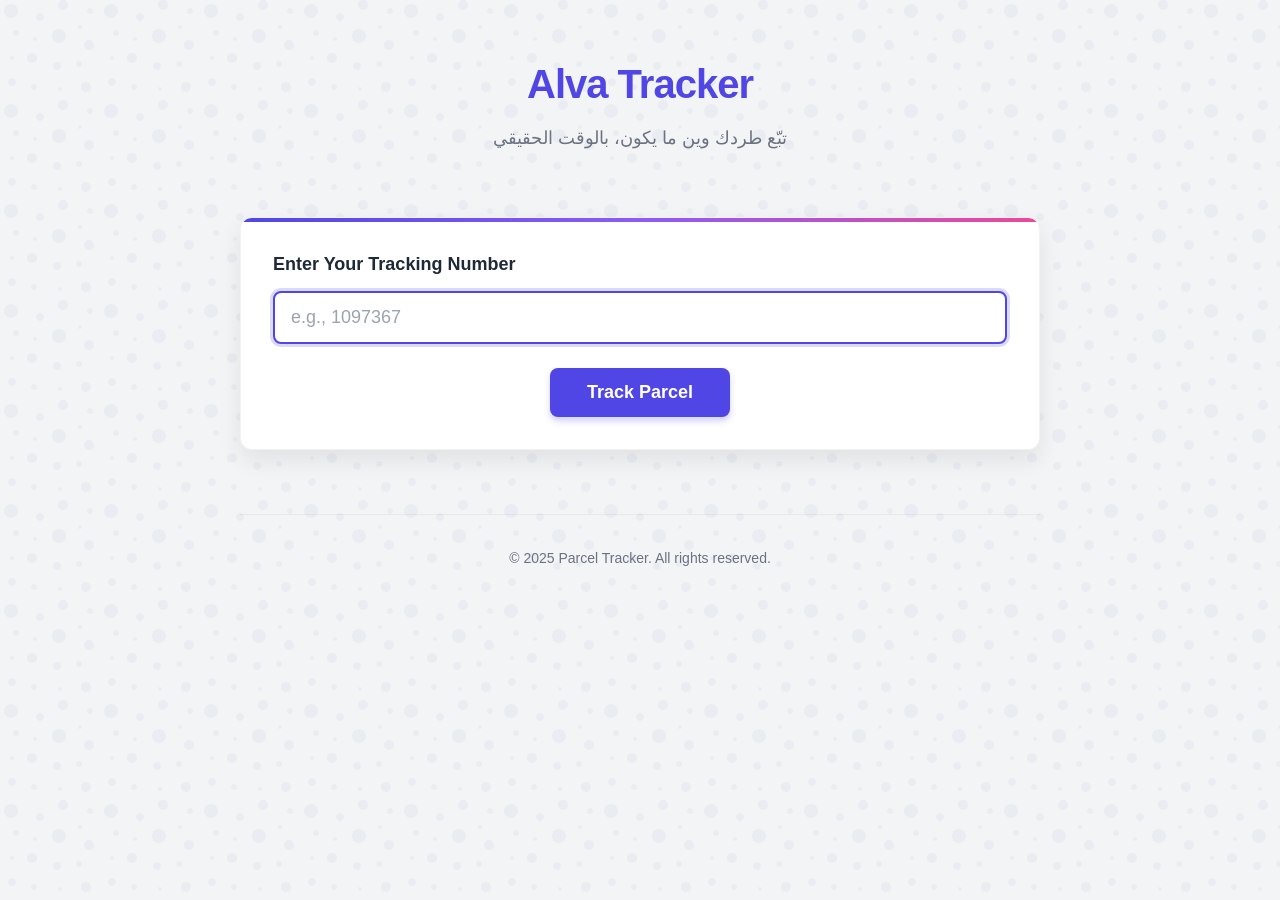
<file: index.html>
<!DOCTYPE html>
<html lang="en">
<head>
    <meta charset="UTF-8">
    <meta name="viewport" content="width=device-width, initial-scale=1.0">
    <title>Alva Tracker</title>
    <link rel="stylesheet" href="styles.css">
</head>
<body>
    <div class="container">
        <header>
            <h1>Alva Tracker</h1>
            <p>تبّع طردك وين ما يكون، بالوقت الحقيقي</p>
        </header>

        <main>
            <section class="search-container card">
                <form id="tracking-form">
                    <div class="form-group">
                        <label for="tracking-number">Enter Your Tracking Number</label>
                        <input 
                            type="text" 
                            id="tracking-number" 
                            placeholder="e.g., 1097367"
                            required
                            autocomplete="off"
                        >
                    </div>
                    <div class="button-container">
                        <button type="submit" id="track-button">
                            <span>Track Parcel</span>
                        </button>
                    </div>
                    <div class="error-message" id="error-message"></div>
                </form>
            </section>

            <div class="loading" id="loading">
                <div class="spinner"></div>
                <p>Fetching your tracking information...</p>
            </div>

            <section class="tracking-result card" id="tracking-result">
                <div class="result-header">
                    <h2>Tracking Details</h2>
                    <span class="tracking-number" id="result-tracking-number"></span>
                </div>

                <div class="status-container">
                    <span class="status" id="status"></span>
                </div>

                <div class="details-grid">
                    <div class="detail-item">
                        <h4>Current Location</h4>
                        <p id="location">-</p>
                    </div>
                    <div class="detail-item">
                        <h4>Last Updated</h4>
                        <p id="last-update">-</p>
                    </div>
                    <div class="detail-item">
                        <h4>Recipient</h4>
                        <p id="recipient">-</p>
                    </div>
                    <div class="detail-item">
                        <h4>Parcel ID</h4>
                        <p id="parcel-id">-</p>
                    </div>
                </div>

                <div class="timeline" id="timeline">
                    <div class="timeline-header">Tracking History</div>
                    <!-- Timeline items will be added here dynamically -->
                </div>
                
                <div class="button-container" style="margin-top: 20px;">
                    <button id="create-ticket-btn" class="secondary-button">Create Support Ticket</button>
                </div>
            </section>
            
            <section class="ticket-form card" id="ticket-form">
                <div class="result-header">
                    <h2>Create Support Ticket</h2>
                </div>
                
                <form id="support-ticket-form">
                    <div class="form-group">
                        <label for="ticket-type">Ticket Type</label>
                        <select id="ticket-type" required>
                            <option value="">Select a ticket type</option>
                            <option value="1">General Inquiry</option>
                            <option value="2">Price Change</option>
                            <option value="3">Address Change</option>
                            <option value="4">Phone Number Change</option>
                            <option value="8">Relaunch Parcel</option>
                        </select>
                    </div>
                    
                    <!-- Dynamic fields will be added here based on ticket type -->
                    <div id="dynamic-fields"></div>
                    
                    <div class="button-container">
                        <button type="button" id="cancel-ticket-btn" class="secondary-button">Cancel</button>
                        <button type="submit" id="submit-ticket-btn">Submit Ticket</button>
                    </div>
                </form>
            </section>
        </main>

        <footer>
            <p>&copy; 2025 Parcel Tracker. All rights reserved.</p>
        </footer>
    </div>

    <script src="scripts.js"></script>
</body>
</html>
</file>
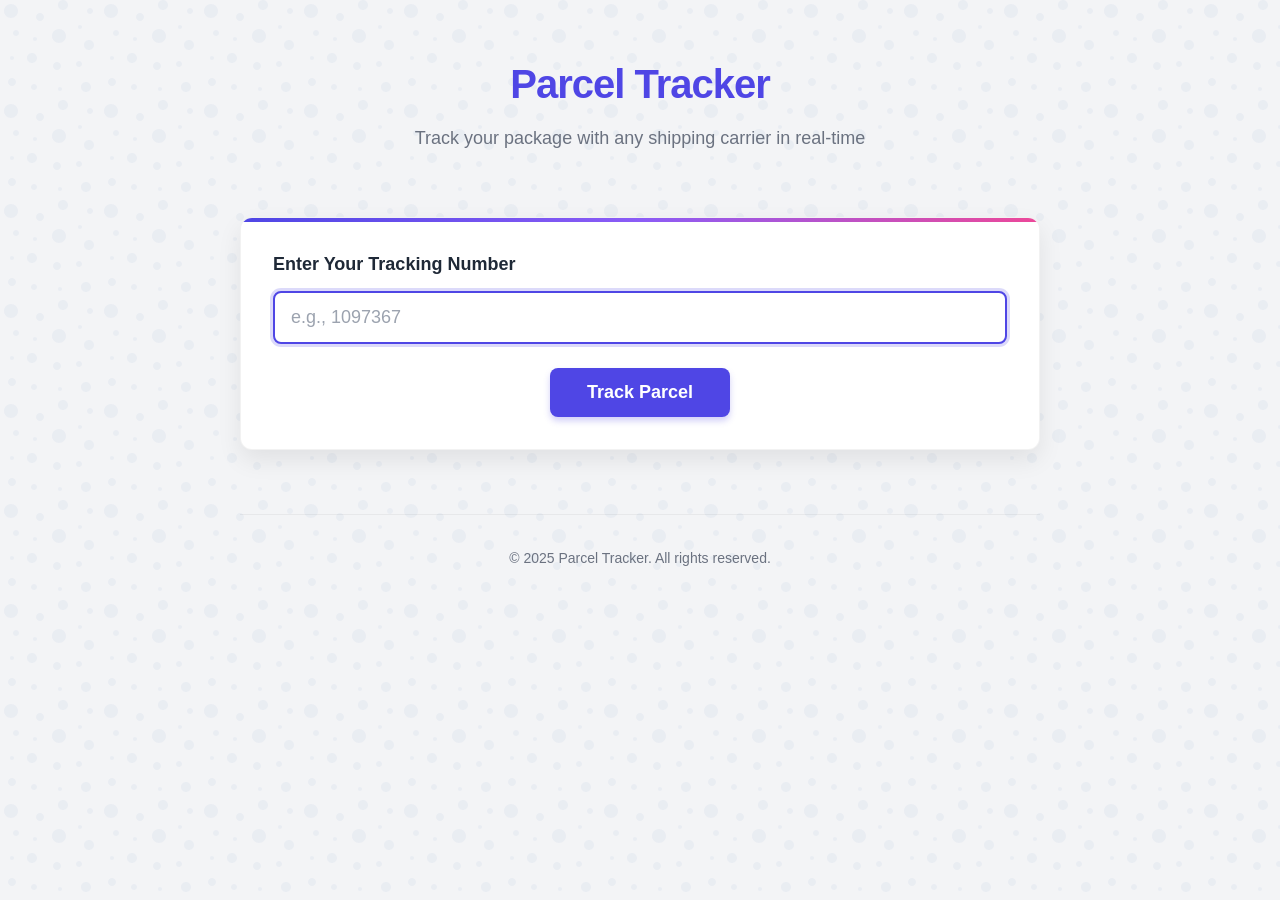
<file: Desktop/alva-94a762a9ab20924e609b5188f82e42424120a1a5/index.html>
<!DOCTYPE html>
<html lang="en">
<head>
    <meta charset="UTF-8">
    <meta name="viewport" content="width=device-width, initial-scale=1.0">
    <title>Parcel Tracker</title>
    <link rel="stylesheet" href="styles.css">
</head>
<body>
    <div class="container">
        <header>
            <h1>Parcel Tracker</h1>
            <p>Track your package with any shipping carrier in real-time</p>
        </header>

        <main>
            <section class="search-container card">
                <form id="tracking-form">
                    <div class="form-group">
                        <label for="tracking-number">Enter Your Tracking Number</label>
                        <input 
                            type="text" 
                            id="tracking-number" 
                            placeholder="e.g., 1097367"
                            required
                            autocomplete="off"
                        >
                    </div>
                    <div class="button-container">
                        <button type="submit" id="track-button">
                            <span>Track Parcel</span>
                        </button>
                    </div>
                    <div class="error-message" id="error-message"></div>
                </form>
            </section>

            <div class="loading" id="loading">
                <div class="spinner"></div>
                <p>Fetching your tracking information...</p>
            </div>

            <section class="tracking-result card" id="tracking-result">
                <div class="result-header">
                    <h2>Tracking Details</h2>
                    <span class="tracking-number" id="result-tracking-number"></span>
                </div>

                <div class="status-container">
                    <span class="status" id="status"></span>
                </div>

                <div class="details-grid">
                    <div class="detail-item">
                        <h4>Current Location</h4>
                        <p id="location">-</p>
                    </div>
                    <div class="detail-item">
                        <h4>Last Updated</h4>
                        <p id="last-update">-</p>
                    </div>
                    <div class="detail-item">
                        <h4>Recipient</h4>
                        <p id="recipient">-</p>
                    </div>
                    <div class="detail-item">
                        <h4>Parcel ID</h4>
                        <p id="parcel-id">-</p>
                    </div>
                </div>

                <div class="timeline" id="timeline">
                    <div class="timeline-header">Tracking History</div>
                    <!-- Timeline items will be added here dynamically -->
                </div>
                
                <div class="button-container" style="margin-top: 20px;">
                    <button id="create-ticket-btn" class="secondary-button">Create Support Ticket</button>
                </div>
            </section>
            
            <section class="ticket-form card" id="ticket-form">
                <div class="result-header">
                    <h2>Create Support Ticket</h2>
                </div>
                
                <form id="support-ticket-form">
                    <div class="form-group">
                        <label for="ticket-type">Ticket Type</label>
                        <select id="ticket-type" required>
                            <option value="">Select a ticket type</option>
                            <option value="1">General Inquiry</option>
                            <option value="2">Price Change</option>
                            <option value="3">Address Change</option>
                            <option value="4">Phone Number Change</option>
                            <option value="8">Relaunch Parcel</option>
                        </select>
                    </div>
                    
                    <!-- Dynamic fields will be added here based on ticket type -->
                    <div id="dynamic-fields"></div>
                    
                    <div class="button-container">
                        <button type="button" id="cancel-ticket-btn" class="secondary-button">Cancel</button>
                        <button type="submit" id="submit-ticket-btn">Submit Ticket</button>
                    </div>
                </form>
            </section>
        </main>

        <footer>
            <p>&copy; 2025 Parcel Tracker. All rights reserved.</p>
        </footer>
    </div>

    <script src="scripts.js"></script>
</body>
</html>
</file>
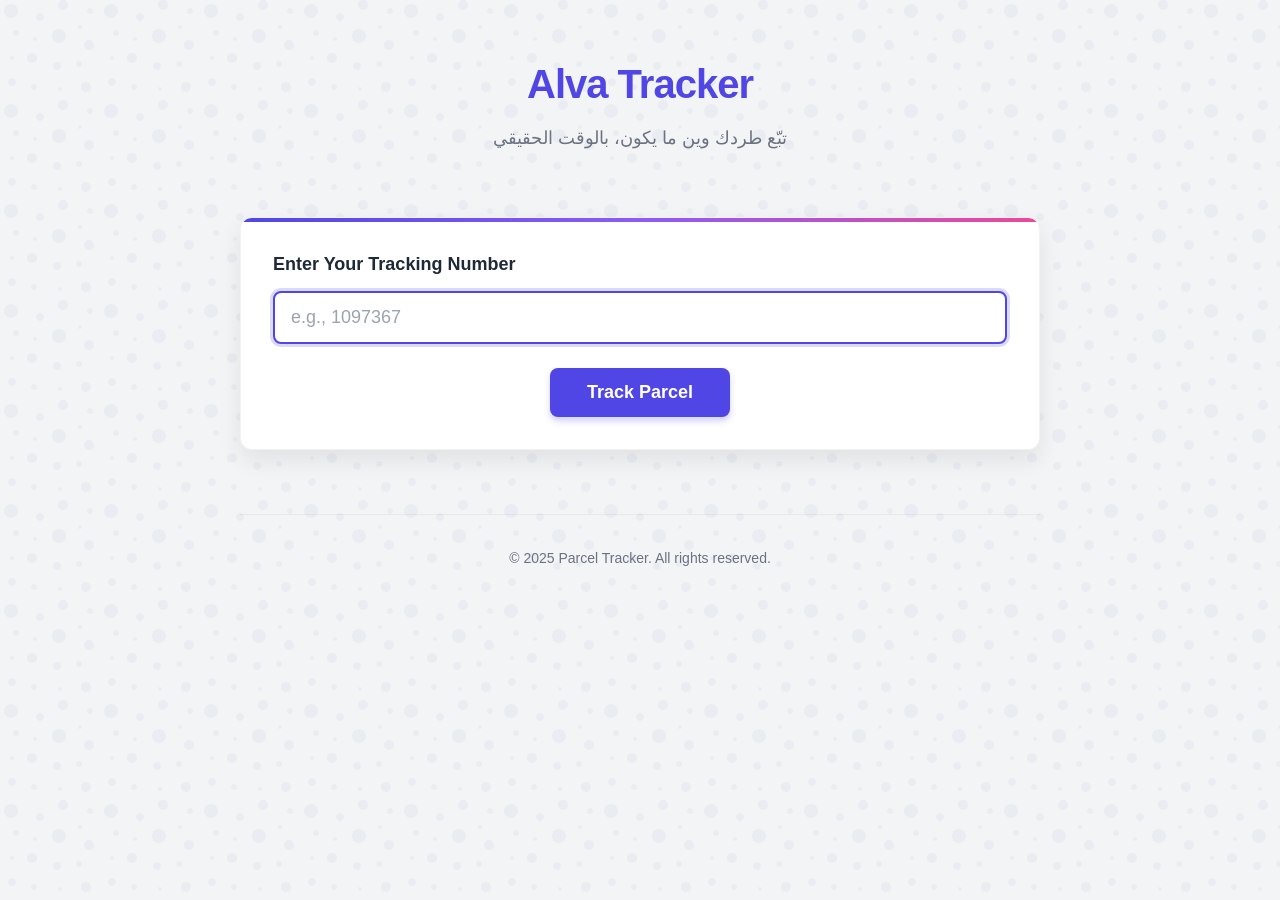
<file: Desktop/alva-main/index.html>
<!DOCTYPE html>
<html lang="en">
<head>
    <meta charset="UTF-8">
    <meta name="viewport" content="width=device-width, initial-scale=1.0">
    <title>Alva Tracker</title>
    <link rel="stylesheet" href="styles.css">
</head>
<body>
    <div class="container">
        <header>
            <h1>Alva Tracker</h1>
            <p>تبّع طردك وين ما يكون، بالوقت الحقيقي</p>
        </header>

        <main>
            <section class="search-container card">
                <form id="tracking-form">
                    <div class="form-group">
                        <label for="tracking-number">Enter Your Tracking Number</label>
                        <input 
                            type="text" 
                            id="tracking-number" 
                            placeholder="e.g., 1097367"
                            required
                            autocomplete="off"
                        >
                    </div>
                    <div class="button-container">
                        <button type="submit" id="track-button">
                            <span>Track Parcel</span>
                        </button>
                    </div>
                    <div class="error-message" id="error-message"></div>
                </form>
            </section>

            <div class="loading" id="loading">
                <div class="spinner"></div>
                <p>Fetching your tracking information...</p>
            </div>

            <section class="tracking-result card" id="tracking-result">
                <div class="result-header">
                    <h2>Tracking Details</h2>
                    <span class="tracking-number" id="result-tracking-number"></span>
                </div>

                <div class="status-container">
                    <span class="status" id="status"></span>
                </div>

                <div class="details-grid">
                    <div class="detail-item">
                        <h4>Current Location</h4>
                        <p id="location">-</p>
                    </div>
                    <div class="detail-item">
                        <h4>Last Updated</h4>
                        <p id="last-update">-</p>
                    </div>
                    <div class="detail-item">
                        <h4>Recipient</h4>
                        <p id="recipient">-</p>
                    </div>
                    <div class="detail-item">
                        <h4>Parcel ID</h4>
                        <p id="parcel-id">-</p>
                    </div>
                </div>

                <div class="timeline" id="timeline">
                    <div class="timeline-header">Tracking History</div>
                    <!-- Timeline items will be added here dynamically -->
                </div>
                
                <div class="button-container" style="margin-top: 20px;">
                    <button id="create-ticket-btn" class="secondary-button">Create Support Ticket</button>
                </div>
            </section>
            
            <section class="ticket-form card" id="ticket-form">
                <div class="result-header">
                    <h2>Create Support Ticket</h2>
                </div>
                
                <form id="support-ticket-form">
                    <div class="form-group">
                        <label for="ticket-type">Ticket Type</label>
                        <select id="ticket-type" required>
                            <option value="">Select a ticket type</option>
                            <option value="1">General Inquiry</option>
                            <option value="2">Price Change</option>
                            <option value="3">Address Change</option>
                            <option value="4">Phone Number Change</option>
                            <option value="8">Relaunch Parcel</option>
                        </select>
                    </div>
                    
                    <!-- Dynamic fields will be added here based on ticket type -->
                    <div id="dynamic-fields"></div>
                    
                    <div class="button-container">
                        <button type="button" id="cancel-ticket-btn" class="secondary-button">Cancel</button>
                        <button type="submit" id="submit-ticket-btn">Submit Ticket</button>
                    </div>
                </form>
            </section>
        </main>

        <footer>
            <p>&copy; 2025 Parcel Tracker. All rights reserved.</p>
        </footer>
    </div>

    <script src="scripts.js"></script>
</body>
</html>
</file>
<file: styles.css>
:root {
    --primary-color: #4f46e5;
    --primary-hover: #4338ca;
    --success-color: #10b981;
    --error-color: #ef4444;
    --warning-color: #f59e0b;
    --info-color: #3b82f6;
    --text-color: #1f2937;
    --light-text: #6b7280;
    --bg-color: #f3f4f6;
    --card-bg: #ffffff;
    --border-color: #e5e7eb;
}

* {
    margin: 0;
    padding: 0;
    box-sizing: border-box;
    font-family: 'Segoe UI', Tahoma, Geneva, Verdana, sans-serif;
}

body {
    background-color: var(--bg-color);
    color: var(--text-color);
    line-height: 1.6;
    background-image: url("data:image/svg+xml,%3Csvg width='100' height='100' viewBox='0 0 100 100' xmlns='http://www.w3.org/2000/svg'%3E%3Cpath d='M11 18c3.866 0 7-3.134 7-7s-3.134-7-7-7-7 3.134-7 7 3.134 7 7 7zm48 25c3.866 0 7-3.134 7-7s-3.134-7-7-7-7 3.134-7 7 3.134 7 7 7zm-43-7c1.657 0 3-1.343 3-3s-1.343-3-3-3-3 1.343-3 3 1.343 3 3 3zm63 31c1.657 0 3-1.343 3-3s-1.343-3-3-3-3 1.343-3 3 1.343 3 3 3zM34 90c1.657 0 3-1.343 3-3s-1.343-3-3-3-3 1.343-3 3 1.343 3 3 3zm56-76c1.657 0 3-1.343 3-3s-1.343-3-3-3-3 1.343-3 3 1.343 3 3 3zM12 86c2.21 0 4-1.79 4-4s-1.79-4-4-4-4 1.79-4 4 1.79 4 4 4zm28-65c2.21 0 4-1.79 4-4s-1.79-4-4-4-4 1.79-4 4 1.79 4 4 4zm23-11c2.76 0 5-2.24 5-5s-2.24-5-5-5-5 2.24-5 5 2.24 5 5 5zm-6 60c2.21 0 4-1.79 4-4s-1.79-4-4-4-4 1.79-4 4 1.79 4 4 4zm29 22c2.76 0 5-2.24 5-5s-2.24-5-5-5-5 2.24-5 5 2.24 5 5 5zM32 63c2.76 0 5-2.24 5-5s-2.24-5-5-5-5 2.24-5 5 2.24 5 5 5zm57-13c2.76 0 5-2.24 5-5s-2.24-5-5-5-5 2.24-5 5 2.24 5 5 5zm-9-21c1.105 0 2-.895 2-2s-.895-2-2-2-2 .895-2 2 .895 2 2 2zM60 91c1.105 0 2-.895 2-2s-.895-2-2-2-2 .895-2 2 .895 2 2 2zM35 41c1.105 0 2-.895 2-2s-.895-2-2-2-2 .895-2 2 .895 2 2 2zM12 60c1.105 0 2-.895 2-2s-.895-2-2-2-2 .895-2 2 .895 2 2 2z' fill='%23e2e8f0' fill-opacity='0.6' fill-rule='evenodd'/%3E%3C/svg%3E");
    background-attachment: fixed;
    padding: 20px;
    min-height: 100vh;
}

.container {
    max-width: 800px;
    margin: 0 auto;
}

header {
    text-align: center;
    margin-bottom: 2rem;
    padding: 2rem 0;
}

header h1 {
    font-size: 2.5rem;
    margin-bottom: 0.5rem;
    color: var(--primary-color);
    font-weight: 700;
    letter-spacing: -0.025em;
}

header p {
    color: var(--light-text);
    font-size: 1.125rem;
}

.card {
    background-color: var(--card-bg);
    border-radius: 12px;
    padding: 2rem;
    box-shadow: 0 10px 25px rgba(0, 0, 0, 0.08);
    margin-bottom: 2rem;
    transition: transform 0.3s ease, box-shadow 0.3s ease;
    border: 1px solid rgba(0, 0, 0, 0.05);
}

.card:hover {
    transform: translateY(-5px);
    box-shadow: 0 15px 30px rgba(0, 0, 0, 0.12);
}

.search-container {
    position: relative;
    overflow: hidden;
}

.search-container::before {
    content: '';
    position: absolute;
    top: 0;
    left: 0;
    right: 0;
    height: 4px;
    background: linear-gradient(90deg, var(--primary-color), #8b5cf6, #ec4899);
    border-radius: 4px 4px 0 0;
}

.form-group {
    margin-bottom: 1.5rem;
}

label {
    display: block;
    margin-bottom: 0.75rem;
    font-weight: 600;
    color: var(--text-color);
    font-size: 1.125rem;
}

input, select, textarea {
    width: 100%;
    padding: 0.875rem 1rem;
    border: 2px solid var(--border-color);
    border-radius: 8px;
    font-size: 1.125rem;
    transition: all 0.3s ease;
    background-color: #f9fafb;
}

input:focus, select:focus, textarea:focus {
    outline: none;
    border-color: var(--primary-color);
    box-shadow: 0 0 0 3px rgba(79, 70, 229, 0.2);
    background-color: #fff;
}

input::placeholder, select::placeholder, textarea::placeholder {
    color: #9ca3af;
    font-weight: 400;
}

.button-container {
    display: flex;
    justify-content: center;
    gap: 1rem;
}

button {
    background-color: var(--primary-color);
    color: white;
    border: none;
    border-radius: 8px;
    padding: 0.875rem 2rem;
    font-size: 1.125rem;
    font-weight: 600;
    cursor: pointer;
    transition: all 0.3s ease;
    box-shadow: 0 4px 6px rgba(79, 70, 229, 0.25);
    display: flex;
    align-items: center;
    justify-content: center;
    min-width: 180px;
}

button:hover {
    background-color: var(--primary-hover);
    transform: translateY(-2px);
    box-shadow: 0 6px 12px rgba(79, 70, 229, 0.3);
}

button:active {
    transform: translateY(1px);
    box-shadow: 0 2px 4px rgba(79, 70, 229, 0.25);
}

button:disabled {
    background-color: #9ca3af;
    transform: none;
    box-shadow: none;
    cursor: not-allowed;
}

.secondary-button {
    background-color: #f3f4f6;
    color: var(--text-color);
    border: 1px solid var(--border-color);
    box-shadow: 0 2px 4px rgba(0, 0, 0, 0.05);
}

.secondary-button:hover {
    background-color: #e5e7eb;
    box-shadow: 0 4px 6px rgba(0, 0, 0, 0.1);
}

.tracking-result, .ticket-form {
    background-color: var(--card-bg);
    border-radius: 12px;
    padding: 2rem;
    box-shadow: 0 10px 25px rgba(0, 0, 0, 0.08);
    display: none;
    overflow: hidden;
}

.tracking-result.show, .ticket-form.show {
    display: block;
}

.result-header {
    display: flex;
    justify-content: space-between;
    align-items: center;
    margin-bottom: 1.5rem;
    padding-bottom: 1rem;
    border-bottom: 1px solid var(--border-color);
}

.result-header h2 {
    font-size: 1.75rem;
    font-weight: 700;
    color: var(--primary-color);
}

.tracking-number {
    background-color: #eff6ff;
    padding: 0.5rem 1rem;
    border-radius: 999px;
    font-size: 0.875rem;
    font-weight: 600;
    color: #1e40af;
    border: 1px solid #dbeafe;
}

.status-container {
    margin-bottom: 2rem;
    text-align: center;
}

.status {
    display: inline-block;
    padding: 0.5rem 1.25rem;
    border-radius: 999px;
    font-weight: 600;
    font-size: 1rem;
    text-transform: uppercase;
    letter-spacing: 0.05em;
}

.status.delivered {
    background-color: #d1fae5;
    color: #065f46;
}

.status.in-transit {
    background-color: #dbeafe;
    color: #1e40af;
}

.status.pending {
    background-color: #fef3c7;
    color: #92400e;
}

.status.out-for-delivery {
    background-color: #e0e7ff;
    color: #3730a3;
}

.status.returned {
    background-color: #fee2e2;
    color: #b91c1c;
}

.status.lost {
    background-color: #fecaca;
    color: #7f1d1d;
}

.details-grid {
    display: grid;
    grid-template-columns: 1fr 1fr;
    gap: 2rem;
    margin-bottom: 2rem;
    background-color: #f9fafb;
    border-radius: 8px;
    padding: 1.5rem;
}

@media (max-width: 600px) {
    .details-grid {
        grid-template-columns: 1fr;
        gap: 1rem;
    }
}

.detail-item {
    margin-bottom: 1rem;
}

.detail-item h4 {
    font-size: 0.875rem;
    color: var(--light-text);
    margin-bottom: 0.5rem;
    text-transform: uppercase;
    font-weight: 600;
    letter-spacing: 0.05em;
}

.detail-item p {
    font-size: 1.125rem;
    font-weight: 500;
    color: var(--text-color);
}

.error-message {
    background-color: #fee2e2;
    color: #b91c1c;
    padding: 1rem;
    border-radius: 8px;
    margin-top: 1rem;
    display: none;
    font-weight: 500;
    border-left: 4px solid #ef4444;
}

.error-message.show {
    display: block;
    animation: shake 0.5s cubic-bezier(.36,.07,.19,.97) both;
}

@keyframes shake {
    10%, 90% { transform: translate3d(-1px, 0, 0); }
    20%, 80% { transform: translate3d(2px, 0, 0); }
    30%, 50%, 70% { transform: translate3d(-4px, 0, 0); }
    40%, 60% { transform: translate3d(4px, 0, 0); }
}

.loading {
    display: none;
    text-align: center;
    margin: 3rem 0;
}

.loading.show {
    display: block;
}

.spinner {
    display: inline-block;
    width: 50px;
    height: 50px;
    border: 4px solid rgba(79, 70, 229, 0.2);
    border-radius: 50%;
    border-top-color: var(--primary-color);
    animation: spin 1s ease-in-out infinite;
    margin-bottom: 1rem;
}

@keyframes spin {
    to {
        transform: rotate(360deg);
    }
}

.loading p {
    color: var(--light-text);
    font-size: 1.125rem;
    font-weight: 500;
}

.timeline {
    margin-top: 3rem;
    position: relative;
    padding-top: 1rem;
}

.timeline-header {
    font-size: 1.25rem;
    font-weight: 600;
    margin-bottom: 1.5rem;
    color: var(--text-color);
    border-bottom: 1px solid var(--border-color);
    padding-bottom: 0.75rem;
}

.timeline::before {
    content: '';
    position: absolute;
    left: 24px;
    top: 4rem;
    height: calc(100% - 4rem);
    width: 2px;
    background-color: #e5e7eb;
}

.timeline-item {
    position: relative;
    padding-left: 60px;
    margin-bottom: 2rem;
    padding-bottom: 1rem;
}

.timeline-item:last-child {
    margin-bottom: 0;
    border-bottom: none;
}

.timeline-dot {
    position: absolute;
    left: 16px;
    top: 6px;
    width: 20px;
    height: 20px;
    border-radius: 50%;
    background-color: #9ca3af;
    border: 3px solid #f3f4f6;
    z-index: 1;
}

.timeline-item.current .timeline-dot {
    background-color: var(--primary-color);
    box-shadow: 0 0 0 4px rgba(79, 70, 229, 0.3);
}

.timeline-date {
    font-size: 0.875rem;
    color: var(--light-text);
    margin-bottom: 0.5rem;
    font-weight: 500;
}

.timeline-content h4 {
    font-size: 1.125rem;
    font-weight: 600;
    margin-bottom: 0.5rem;
    color: var(--text-color);
}

.timeline-content p {
    font-size: 1rem;
    color: var(--light-text);
}

footer {
    text-align: center;
    margin-top: 4rem;
    padding: 2rem 0;
    color: var(--light-text);
    font-size: 0.875rem;
    border-top: 1px solid rgba(0, 0, 0, 0.05);
}

.success-message {
    background-color: #d1fae5;
    color: #065f46;
    padding: 1rem;
    border-radius: 8px;
    margin-top: 1rem;
    display: none; 
    font-weight: 500;
    border-left: 4px solid #10b981;
}

.success-message.show {
    display: block;
    animation: fadeIn 0.5s ease-out;
}

/* Animations */
@keyframes fadeIn {
    from { opacity: 0; transform: translateY(10px); }
    to { opacity: 1; transform: translateY(0); }
}

.tracking-result.show, .ticket-form.show {
    animation: fadeIn 0.5s ease-out;
}

/* Responsive adjustments */
@media (max-width: 768px) {
    body {
        padding: 10px;
    }
    
    .card, .tracking-result, .ticket-form {
        padding: 1.5rem;
    }
    
    header h1 {
        font-size: 2rem;
    }
    
    .result-header {
        flex-direction: column;
        align-items: flex-start;
    }
    
    .tracking-number {
        margin-top: 0.5rem;
    }
    
    .button-container {
        flex-direction: column;
    }
    
    button, .secondary-button {
        width: 100%;
    }
}
</file>
<file: Desktop/alva-94a762a9ab20924e609b5188f82e42424120a1a5/styles.css>
:root {
    --primary-color: #4f46e5;
    --primary-hover: #4338ca;
    --success-color: #10b981;
    --error-color: #ef4444;
    --warning-color: #f59e0b;
    --info-color: #3b82f6;
    --text-color: #1f2937;
    --light-text: #6b7280;
    --bg-color: #f3f4f6;
    --card-bg: #ffffff;
    --border-color: #e5e7eb;
}

* {
    margin: 0;
    padding: 0;
    box-sizing: border-box;
    font-family: 'Segoe UI', Tahoma, Geneva, Verdana, sans-serif;
}

body {
    background-color: var(--bg-color);
    color: var(--text-color);
    line-height: 1.6;
    background-image: url("data:image/svg+xml,%3Csvg width='100' height='100' viewBox='0 0 100 100' xmlns='http://www.w3.org/2000/svg'%3E%3Cpath d='M11 18c3.866 0 7-3.134 7-7s-3.134-7-7-7-7 3.134-7 7 3.134 7 7 7zm48 25c3.866 0 7-3.134 7-7s-3.134-7-7-7-7 3.134-7 7 3.134 7 7 7zm-43-7c1.657 0 3-1.343 3-3s-1.343-3-3-3-3 1.343-3 3 1.343 3 3 3zm63 31c1.657 0 3-1.343 3-3s-1.343-3-3-3-3 1.343-3 3 1.343 3 3 3zM34 90c1.657 0 3-1.343 3-3s-1.343-3-3-3-3 1.343-3 3 1.343 3 3 3zm56-76c1.657 0 3-1.343 3-3s-1.343-3-3-3-3 1.343-3 3 1.343 3 3 3zM12 86c2.21 0 4-1.79 4-4s-1.79-4-4-4-4 1.79-4 4 1.79 4 4 4zm28-65c2.21 0 4-1.79 4-4s-1.79-4-4-4-4 1.79-4 4 1.79 4 4 4zm23-11c2.76 0 5-2.24 5-5s-2.24-5-5-5-5 2.24-5 5 2.24 5 5 5zm-6 60c2.21 0 4-1.79 4-4s-1.79-4-4-4-4 1.79-4 4 1.79 4 4 4zm29 22c2.76 0 5-2.24 5-5s-2.24-5-5-5-5 2.24-5 5 2.24 5 5 5zM32 63c2.76 0 5-2.24 5-5s-2.24-5-5-5-5 2.24-5 5 2.24 5 5 5zm57-13c2.76 0 5-2.24 5-5s-2.24-5-5-5-5 2.24-5 5 2.24 5 5 5zm-9-21c1.105 0 2-.895 2-2s-.895-2-2-2-2 .895-2 2 .895 2 2 2zM60 91c1.105 0 2-.895 2-2s-.895-2-2-2-2 .895-2 2 .895 2 2 2zM35 41c1.105 0 2-.895 2-2s-.895-2-2-2-2 .895-2 2 .895 2 2 2zM12 60c1.105 0 2-.895 2-2s-.895-2-2-2-2 .895-2 2 .895 2 2 2z' fill='%23e2e8f0' fill-opacity='0.6' fill-rule='evenodd'/%3E%3C/svg%3E");
    background-attachment: fixed;
    padding: 20px;
    min-height: 100vh;
}

.container {
    max-width: 800px;
    margin: 0 auto;
}

header {
    text-align: center;
    margin-bottom: 2rem;
    padding: 2rem 0;
}

header h1 {
    font-size: 2.5rem;
    margin-bottom: 0.5rem;
    color: var(--primary-color);
    font-weight: 700;
    letter-spacing: -0.025em;
}

header p {
    color: var(--light-text);
    font-size: 1.125rem;
}

.card {
    background-color: var(--card-bg);
    border-radius: 12px;
    padding: 2rem;
    box-shadow: 0 10px 25px rgba(0, 0, 0, 0.08);
    margin-bottom: 2rem;
    transition: transform 0.3s ease, box-shadow 0.3s ease;
    border: 1px solid rgba(0, 0, 0, 0.05);
}

.card:hover {
    transform: translateY(-5px);
    box-shadow: 0 15px 30px rgba(0, 0, 0, 0.12);
}

.search-container {
    position: relative;
    overflow: hidden;
}

.search-container::before {
    content: '';
    position: absolute;
    top: 0;
    left: 0;
    right: 0;
    height: 4px;
    background: linear-gradient(90deg, var(--primary-color), #8b5cf6, #ec4899);
    border-radius: 4px 4px 0 0;
}

.form-group {
    margin-bottom: 1.5rem;
}

label {
    display: block;
    margin-bottom: 0.75rem;
    font-weight: 600;
    color: var(--text-color);
    font-size: 1.125rem;
}

input, select, textarea {
    width: 100%;
    padding: 0.875rem 1rem;
    border: 2px solid var(--border-color);
    border-radius: 8px;
    font-size: 1.125rem;
    transition: all 0.3s ease;
    background-color: #f9fafb;
}

input:focus, select:focus, textarea:focus {
    outline: none;
    border-color: var(--primary-color);
    box-shadow: 0 0 0 3px rgba(79, 70, 229, 0.2);
    background-color: #fff;
}

input::placeholder, select::placeholder, textarea::placeholder {
    color: #9ca3af;
    font-weight: 400;
}

.button-container {
    display: flex;
    justify-content: center;
    gap: 1rem;
}

button {
    background-color: var(--primary-color);
    color: white;
    border: none;
    border-radius: 8px;
    padding: 0.875rem 2rem;
    font-size: 1.125rem;
    font-weight: 600;
    cursor: pointer;
    transition: all 0.3s ease;
    box-shadow: 0 4px 6px rgba(79, 70, 229, 0.25);
    display: flex;
    align-items: center;
    justify-content: center;
    min-width: 180px;
}

button:hover {
    background-color: var(--primary-hover);
    transform: translateY(-2px);
    box-shadow: 0 6px 12px rgba(79, 70, 229, 0.3);
}

button:active {
    transform: translateY(1px);
    box-shadow: 0 2px 4px rgba(79, 70, 229, 0.25);
}

button:disabled {
    background-color: #9ca3af;
    transform: none;
    box-shadow: none;
    cursor: not-allowed;
}

.secondary-button {
    background-color: #f3f4f6;
    color: var(--text-color);
    border: 1px solid var(--border-color);
    box-shadow: 0 2px 4px rgba(0, 0, 0, 0.05);
}

.secondary-button:hover {
    background-color: #e5e7eb;
    box-shadow: 0 4px 6px rgba(0, 0, 0, 0.1);
}

.tracking-result, .ticket-form {
    background-color: var(--card-bg);
    border-radius: 12px;
    padding: 2rem;
    box-shadow: 0 10px 25px rgba(0, 0, 0, 0.08);
    display: none;
    overflow: hidden;
}

.tracking-result.show, .ticket-form.show {
    display: block;
}

.result-header {
    display: flex;
    justify-content: space-between;
    align-items: center;
    margin-bottom: 1.5rem;
    padding-bottom: 1rem;
    border-bottom: 1px solid var(--border-color);
}

.result-header h2 {
    font-size: 1.75rem;
    font-weight: 700;
    color: var(--primary-color);
}

.tracking-number {
    background-color: #eff6ff;
    padding: 0.5rem 1rem;
    border-radius: 999px;
    font-size: 0.875rem;
    font-weight: 600;
    color: #1e40af;
    border: 1px solid #dbeafe;
}

.status-container {
    margin-bottom: 2rem;
    text-align: center;
}

.status {
    display: inline-block;
    padding: 0.5rem 1.25rem;
    border-radius: 999px;
    font-weight: 600;
    font-size: 1rem;
    text-transform: uppercase;
    letter-spacing: 0.05em;
}

.status.delivered {
    background-color: #d1fae5;
    color: #065f46;
}

.status.in-transit {
    background-color: #dbeafe;
    color: #1e40af;
}

.status.pending {
    background-color: #fef3c7;
    color: #92400e;
}

.status.out-for-delivery {
    background-color: #e0e7ff;
    color: #3730a3;
}

.status.returned {
    background-color: #fee2e2;
    color: #b91c1c;
}

.status.lost {
    background-color: #fecaca;
    color: #7f1d1d;
}

.details-grid {
    display: grid;
    grid-template-columns: 1fr 1fr;
    gap: 2rem;
    margin-bottom: 2rem;
    background-color: #f9fafb;
    border-radius: 8px;
    padding: 1.5rem;
}

@media (max-width: 600px) {
    .details-grid {
        grid-template-columns: 1fr;
        gap: 1rem;
    }
}

.detail-item {
    margin-bottom: 1rem;
}

.detail-item h4 {
    font-size: 0.875rem;
    color: var(--light-text);
    margin-bottom: 0.5rem;
    text-transform: uppercase;
    font-weight: 600;
    letter-spacing: 0.05em;
}

.detail-item p {
    font-size: 1.125rem;
    font-weight: 500;
    color: var(--text-color);
}

.error-message {
    background-color: #fee2e2;
    color: #b91c1c;
    padding: 1rem;
    border-radius: 8px;
    margin-top: 1rem;
    display: none;
    font-weight: 500;
    border-left: 4px solid #ef4444;
}

.error-message.show {
    display: block;
    animation: shake 0.5s cubic-bezier(.36,.07,.19,.97) both;
}

@keyframes shake {
    10%, 90% { transform: translate3d(-1px, 0, 0); }
    20%, 80% { transform: translate3d(2px, 0, 0); }
    30%, 50%, 70% { transform: translate3d(-4px, 0, 0); }
    40%, 60% { transform: translate3d(4px, 0, 0); }
}

.loading {
    display: none;
    text-align: center;
    margin: 3rem 0;
}

.loading.show {
    display: block;
}

.spinner {
    display: inline-block;
    width: 50px;
    height: 50px;
    border: 4px solid rgba(79, 70, 229, 0.2);
    border-radius: 50%;
    border-top-color: var(--primary-color);
    animation: spin 1s ease-in-out infinite;
    margin-bottom: 1rem;
}

@keyframes spin {
    to {
        transform: rotate(360deg);
    }
}

.loading p {
    color: var(--light-text);
    font-size: 1.125rem;
    font-weight: 500;
}

.timeline {
    margin-top: 3rem;
    position: relative;
    padding-top: 1rem;
}

.timeline-header {
    font-size: 1.25rem;
    font-weight: 600;
    margin-bottom: 1.5rem;
    color: var(--text-color);
    border-bottom: 1px solid var(--border-color);
    padding-bottom: 0.75rem;
}

.timeline::before {
    content: '';
    position: absolute;
    left: 24px;
    top: 4rem;
    height: calc(100% - 4rem);
    width: 2px;
    background-color: #e5e7eb;
}

.timeline-item {
    position: relative;
    padding-left: 60px;
    margin-bottom: 2rem;
    padding-bottom: 1rem;
}

.timeline-item:last-child {
    margin-bottom: 0;
    border-bottom: none;
}

.timeline-dot {
    position: absolute;
    left: 16px;
    top: 6px;
    width: 20px;
    height: 20px;
    border-radius: 50%;
    background-color: #9ca3af;
    border: 3px solid #f3f4f6;
    z-index: 1;
}

.timeline-item.current .timeline-dot {
    background-color: var(--primary-color);
    box-shadow: 0 0 0 4px rgba(79, 70, 229, 0.3);
}

.timeline-date {
    font-size: 0.875rem;
    color: var(--light-text);
    margin-bottom: 0.5rem;
    font-weight: 500;
}

.timeline-content h4 {
    font-size: 1.125rem;
    font-weight: 600;
    margin-bottom: 0.5rem;
    color: var(--text-color);
}

.timeline-content p {
    font-size: 1rem;
    color: var(--light-text);
}

footer {
    text-align: center;
    margin-top: 4rem;
    padding: 2rem 0;
    color: var(--light-text);
    font-size: 0.875rem;
    border-top: 1px solid rgba(0, 0, 0, 0.05);
}

.success-message {
    background-color: #d1fae5;
    color: #065f46;
    padding: 1rem;
    border-radius: 8px;
    margin-top: 1rem;
    display: none; 
    font-weight: 500;
    border-left: 4px solid #10b981;
}

.success-message.show {
    display: block;
    animation: fadeIn 0.5s ease-out;
}

/* Animations */
@keyframes fadeIn {
    from { opacity: 0; transform: translateY(10px); }
    to { opacity: 1; transform: translateY(0); }
}

.tracking-result.show, .ticket-form.show {
    animation: fadeIn 0.5s ease-out;
}

/* Responsive adjustments */
@media (max-width: 768px) {
    body {
        padding: 10px;
    }
    
    .card, .tracking-result, .ticket-form {
        padding: 1.5rem;
    }
    
    header h1 {
        font-size: 2rem;
    }
    
    .result-header {
        flex-direction: column;
        align-items: flex-start;
    }
    
    .tracking-number {
        margin-top: 0.5rem;
    }
    
    .button-container {
        flex-direction: column;
    }
    
    button, .secondary-button {
        width: 100%;
    }
}
</file>
<file: Desktop/alva-main/styles.css>
:root {
    --primary-color: #4f46e5;
    --primary-hover: #4338ca;
    --success-color: #10b981;
    --error-color: #ef4444;
    --warning-color: #f59e0b;
    --info-color: #3b82f6;
    --text-color: #1f2937;
    --light-text: #6b7280;
    --bg-color: #f3f4f6;
    --card-bg: #ffffff;
    --border-color: #e5e7eb;
}

* {
    margin: 0;
    padding: 0;
    box-sizing: border-box;
    font-family: 'Segoe UI', Tahoma, Geneva, Verdana, sans-serif;
}

body {
    background-color: var(--bg-color);
    color: var(--text-color);
    line-height: 1.6;
    background-image: url("data:image/svg+xml,%3Csvg width='100' height='100' viewBox='0 0 100 100' xmlns='http://www.w3.org/2000/svg'%3E%3Cpath d='M11 18c3.866 0 7-3.134 7-7s-3.134-7-7-7-7 3.134-7 7 3.134 7 7 7zm48 25c3.866 0 7-3.134 7-7s-3.134-7-7-7-7 3.134-7 7 3.134 7 7 7zm-43-7c1.657 0 3-1.343 3-3s-1.343-3-3-3-3 1.343-3 3 1.343 3 3 3zm63 31c1.657 0 3-1.343 3-3s-1.343-3-3-3-3 1.343-3 3 1.343 3 3 3zM34 90c1.657 0 3-1.343 3-3s-1.343-3-3-3-3 1.343-3 3 1.343 3 3 3zm56-76c1.657 0 3-1.343 3-3s-1.343-3-3-3-3 1.343-3 3 1.343 3 3 3zM12 86c2.21 0 4-1.79 4-4s-1.79-4-4-4-4 1.79-4 4 1.79 4 4 4zm28-65c2.21 0 4-1.79 4-4s-1.79-4-4-4-4 1.79-4 4 1.79 4 4 4zm23-11c2.76 0 5-2.24 5-5s-2.24-5-5-5-5 2.24-5 5 2.24 5 5 5zm-6 60c2.21 0 4-1.79 4-4s-1.79-4-4-4-4 1.79-4 4 1.79 4 4 4zm29 22c2.76 0 5-2.24 5-5s-2.24-5-5-5-5 2.24-5 5 2.24 5 5 5zM32 63c2.76 0 5-2.24 5-5s-2.24-5-5-5-5 2.24-5 5 2.24 5 5 5zm57-13c2.76 0 5-2.24 5-5s-2.24-5-5-5-5 2.24-5 5 2.24 5 5 5zm-9-21c1.105 0 2-.895 2-2s-.895-2-2-2-2 .895-2 2 .895 2 2 2zM60 91c1.105 0 2-.895 2-2s-.895-2-2-2-2 .895-2 2 .895 2 2 2zM35 41c1.105 0 2-.895 2-2s-.895-2-2-2-2 .895-2 2 .895 2 2 2zM12 60c1.105 0 2-.895 2-2s-.895-2-2-2-2 .895-2 2 .895 2 2 2z' fill='%23e2e8f0' fill-opacity='0.6' fill-rule='evenodd'/%3E%3C/svg%3E");
    background-attachment: fixed;
    padding: 20px;
    min-height: 100vh;
}

.container {
    max-width: 800px;
    margin: 0 auto;
}

header {
    text-align: center;
    margin-bottom: 2rem;
    padding: 2rem 0;
}

header h1 {
    font-size: 2.5rem;
    margin-bottom: 0.5rem;
    color: var(--primary-color);
    font-weight: 700;
    letter-spacing: -0.025em;
}

header p {
    color: var(--light-text);
    font-size: 1.125rem;
}

.card {
    background-color: var(--card-bg);
    border-radius: 12px;
    padding: 2rem;
    box-shadow: 0 10px 25px rgba(0, 0, 0, 0.08);
    margin-bottom: 2rem;
    transition: transform 0.3s ease, box-shadow 0.3s ease;
    border: 1px solid rgba(0, 0, 0, 0.05);
}

.card:hover {
    transform: translateY(-5px);
    box-shadow: 0 15px 30px rgba(0, 0, 0, 0.12);
}

.search-container {
    position: relative;
    overflow: hidden;
}

.search-container::before {
    content: '';
    position: absolute;
    top: 0;
    left: 0;
    right: 0;
    height: 4px;
    background: linear-gradient(90deg, var(--primary-color), #8b5cf6, #ec4899);
    border-radius: 4px 4px 0 0;
}

.form-group {
    margin-bottom: 1.5rem;
}

label {
    display: block;
    margin-bottom: 0.75rem;
    font-weight: 600;
    color: var(--text-color);
    font-size: 1.125rem;
}

input, select, textarea {
    width: 100%;
    padding: 0.875rem 1rem;
    border: 2px solid var(--border-color);
    border-radius: 8px;
    font-size: 1.125rem;
    transition: all 0.3s ease;
    background-color: #f9fafb;
}

input:focus, select:focus, textarea:focus {
    outline: none;
    border-color: var(--primary-color);
    box-shadow: 0 0 0 3px rgba(79, 70, 229, 0.2);
    background-color: #fff;
}

input::placeholder, select::placeholder, textarea::placeholder {
    color: #9ca3af;
    font-weight: 400;
}

.button-container {
    display: flex;
    justify-content: center;
    gap: 1rem;
}

button {
    background-color: var(--primary-color);
    color: white;
    border: none;
    border-radius: 8px;
    padding: 0.875rem 2rem;
    font-size: 1.125rem;
    font-weight: 600;
    cursor: pointer;
    transition: all 0.3s ease;
    box-shadow: 0 4px 6px rgba(79, 70, 229, 0.25);
    display: flex;
    align-items: center;
    justify-content: center;
    min-width: 180px;
}

button:hover {
    background-color: var(--primary-hover);
    transform: translateY(-2px);
    box-shadow: 0 6px 12px rgba(79, 70, 229, 0.3);
}

button:active {
    transform: translateY(1px);
    box-shadow: 0 2px 4px rgba(79, 70, 229, 0.25);
}

button:disabled {
    background-color: #9ca3af;
    transform: none;
    box-shadow: none;
    cursor: not-allowed;
}

.secondary-button {
    background-color: #f3f4f6;
    color: var(--text-color);
    border: 1px solid var(--border-color);
    box-shadow: 0 2px 4px rgba(0, 0, 0, 0.05);
}

.secondary-button:hover {
    background-color: #e5e7eb;
    box-shadow: 0 4px 6px rgba(0, 0, 0, 0.1);
}

.tracking-result, .ticket-form {
    background-color: var(--card-bg);
    border-radius: 12px;
    padding: 2rem;
    box-shadow: 0 10px 25px rgba(0, 0, 0, 0.08);
    display: none;
    overflow: hidden;
}

.tracking-result.show, .ticket-form.show {
    display: block;
}

.result-header {
    display: flex;
    justify-content: space-between;
    align-items: center;
    margin-bottom: 1.5rem;
    padding-bottom: 1rem;
    border-bottom: 1px solid var(--border-color);
}

.result-header h2 {
    font-size: 1.75rem;
    font-weight: 700;
    color: var(--primary-color);
}

.tracking-number {
    background-color: #eff6ff;
    padding: 0.5rem 1rem;
    border-radius: 999px;
    font-size: 0.875rem;
    font-weight: 600;
    color: #1e40af;
    border: 1px solid #dbeafe;
}

.status-container {
    margin-bottom: 2rem;
    text-align: center;
}

.status {
    display: inline-block;
    padding: 0.5rem 1.25rem;
    border-radius: 999px;
    font-weight: 600;
    font-size: 1rem;
    text-transform: uppercase;
    letter-spacing: 0.05em;
}

.status.delivered {
    background-color: #d1fae5;
    color: #065f46;
}

.status.in-transit {
    background-color: #dbeafe;
    color: #1e40af;
}

.status.pending {
    background-color: #fef3c7;
    color: #92400e;
}

.status.out-for-delivery {
    background-color: #e0e7ff;
    color: #3730a3;
}

.status.returned {
    background-color: #fee2e2;
    color: #b91c1c;
}

.status.lost {
    background-color: #fecaca;
    color: #7f1d1d;
}

.details-grid {
    display: grid;
    grid-template-columns: 1fr 1fr;
    gap: 2rem;
    margin-bottom: 2rem;
    background-color: #f9fafb;
    border-radius: 8px;
    padding: 1.5rem;
}

@media (max-width: 600px) {
    .details-grid {
        grid-template-columns: 1fr;
        gap: 1rem;
    }
}

.detail-item {
    margin-bottom: 1rem;
}

.detail-item h4 {
    font-size: 0.875rem;
    color: var(--light-text);
    margin-bottom: 0.5rem;
    text-transform: uppercase;
    font-weight: 600;
    letter-spacing: 0.05em;
}

.detail-item p {
    font-size: 1.125rem;
    font-weight: 500;
    color: var(--text-color);
}

.error-message {
    background-color: #fee2e2;
    color: #b91c1c;
    padding: 1rem;
    border-radius: 8px;
    margin-top: 1rem;
    display: none;
    font-weight: 500;
    border-left: 4px solid #ef4444;
}

.error-message.show {
    display: block;
    animation: shake 0.5s cubic-bezier(.36,.07,.19,.97) both;
}

@keyframes shake {
    10%, 90% { transform: translate3d(-1px, 0, 0); }
    20%, 80% { transform: translate3d(2px, 0, 0); }
    30%, 50%, 70% { transform: translate3d(-4px, 0, 0); }
    40%, 60% { transform: translate3d(4px, 0, 0); }
}

.loading {
    display: none;
    text-align: center;
    margin: 3rem 0;
}

.loading.show {
    display: block;
}

.spinner {
    display: inline-block;
    width: 50px;
    height: 50px;
    border: 4px solid rgba(79, 70, 229, 0.2);
    border-radius: 50%;
    border-top-color: var(--primary-color);
    animation: spin 1s ease-in-out infinite;
    margin-bottom: 1rem;
}

@keyframes spin {
    to {
        transform: rotate(360deg);
    }
}

.loading p {
    color: var(--light-text);
    font-size: 1.125rem;
    font-weight: 500;
}

.timeline {
    margin-top: 3rem;
    position: relative;
    padding-top: 1rem;
}

.timeline-header {
    font-size: 1.25rem;
    font-weight: 600;
    margin-bottom: 1.5rem;
    color: var(--text-color);
    border-bottom: 1px solid var(--border-color);
    padding-bottom: 0.75rem;
}

.timeline::before {
    content: '';
    position: absolute;
    left: 24px;
    top: 4rem;
    height: calc(100% - 4rem);
    width: 2px;
    background-color: #e5e7eb;
}

.timeline-item {
    position: relative;
    padding-left: 60px;
    margin-bottom: 2rem;
    padding-bottom: 1rem;
}

.timeline-item:last-child {
    margin-bottom: 0;
    border-bottom: none;
}

.timeline-dot {
    position: absolute;
    left: 16px;
    top: 6px;
    width: 20px;
    height: 20px;
    border-radius: 50%;
    background-color: #9ca3af;
    border: 3px solid #f3f4f6;
    z-index: 1;
}

.timeline-item.current .timeline-dot {
    background-color: var(--primary-color);
    box-shadow: 0 0 0 4px rgba(79, 70, 229, 0.3);
}

.timeline-date {
    font-size: 0.875rem;
    color: var(--light-text);
    margin-bottom: 0.5rem;
    font-weight: 500;
}

.timeline-content h4 {
    font-size: 1.125rem;
    font-weight: 600;
    margin-bottom: 0.5rem;
    color: var(--text-color);
}

.timeline-content p {
    font-size: 1rem;
    color: var(--light-text);
}

footer {
    text-align: center;
    margin-top: 4rem;
    padding: 2rem 0;
    color: var(--light-text);
    font-size: 0.875rem;
    border-top: 1px solid rgba(0, 0, 0, 0.05);
}

.success-message {
    background-color: #d1fae5;
    color: #065f46;
    padding: 1rem;
    border-radius: 8px;
    margin-top: 1rem;
    display: none; 
    font-weight: 500;
    border-left: 4px solid #10b981;
}

.success-message.show {
    display: block;
    animation: fadeIn 0.5s ease-out;
}

/* Animations */
@keyframes fadeIn {
    from { opacity: 0; transform: translateY(10px); }
    to { opacity: 1; transform: translateY(0); }
}

.tracking-result.show, .ticket-form.show {
    animation: fadeIn 0.5s ease-out;
}

/* Responsive adjustments */
@media (max-width: 768px) {
    body {
        padding: 10px;
    }
    
    .card, .tracking-result, .ticket-form {
        padding: 1.5rem;
    }
    
    header h1 {
        font-size: 2rem;
    }
    
    .result-header {
        flex-direction: column;
        align-items: flex-start;
    }
    
    .tracking-number {
        margin-top: 0.5rem;
    }
    
    .button-container {
        flex-direction: column;
    }
    
    button, .secondary-button {
        width: 100%;
    }
}
</file>
